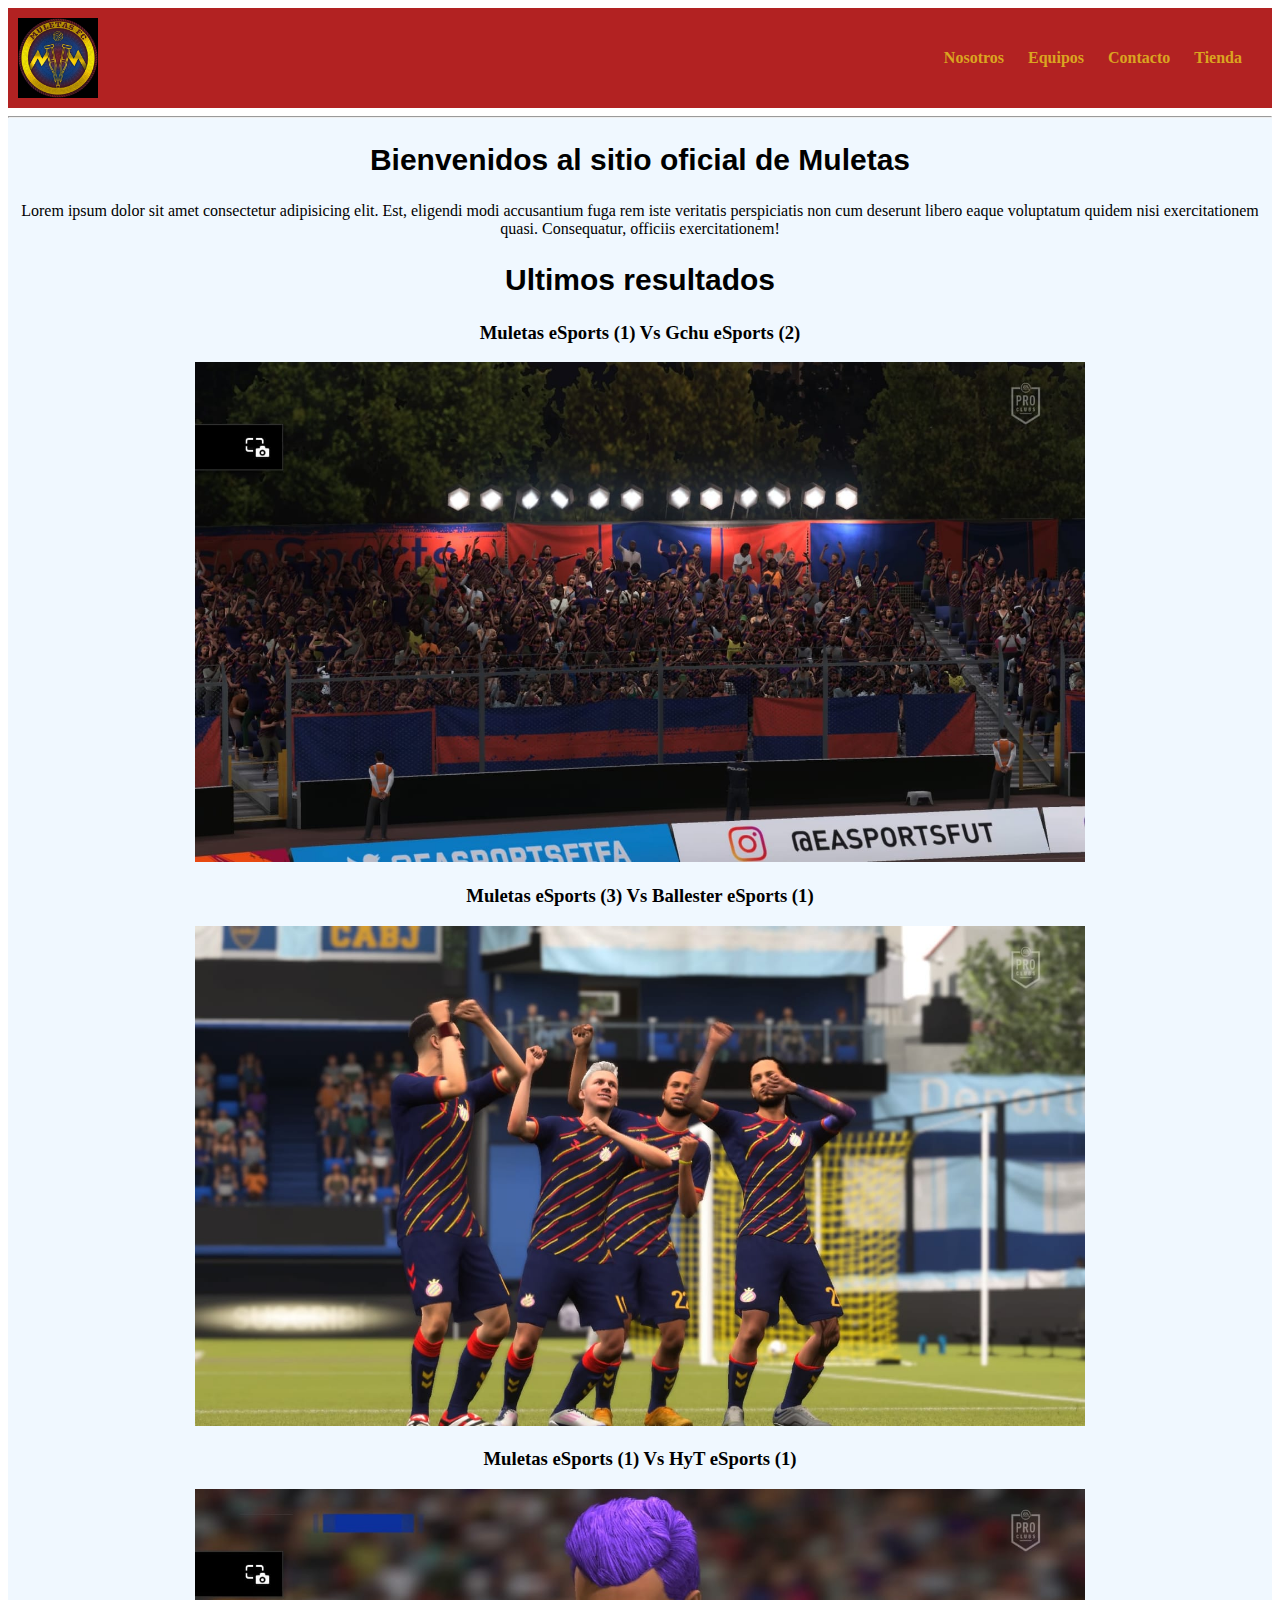
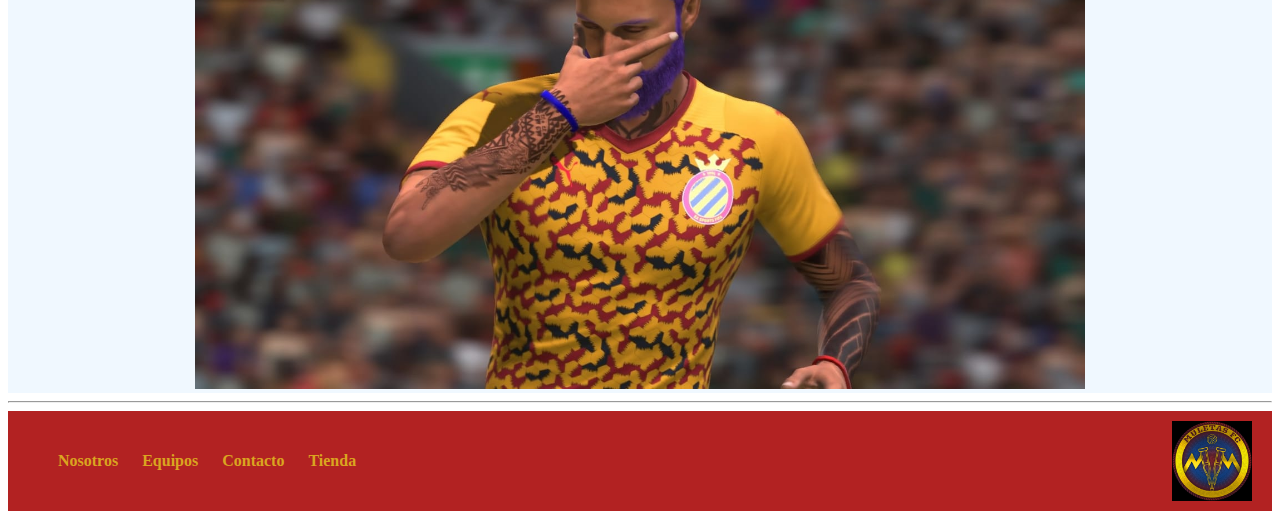
<file: index.html>
<!DOCTYPE html>
<html lang="es">
<head>
    <meta charset="UTF-8">
    <meta http-equiv="X-UA-Compatible" content="IE=edge">
    <meta name="viewport" content="width=device-width, initial-scale=1.0">
    <title> Muletas eSports </title>
    <link rel="stylesheet" href="./styles/styles.css">
</head>

<body>

    <header> 
<div>
    <img class="escudo" src="./img/escudo.jpeg" alt="escudo del equipo">
</div>
    

<div>
    <nav>
        <ul>
            <a href="./pages/nosotros.html">Nosotros</a></li>
            <a href="./pages/equipos.html">Equipos</a></li>
            <a href="./pages/contacto.html">Contacto</a></li>
            <a href="./pages/tienda.html">Tienda</a></li>
        </ul>
    </nav>
</div>


    </header>

    <main>

<hr>

<section class="Bienvenidos">
    <h2>Bienvenidos al sitio oficial de Muletas</h2>
    <p>Lorem ipsum dolor sit amet consectetur adipisicing elit. Est, eligendi modi accusantium fuga rem iste veritatis perspiciatis non cum deserunt libero eaque voluptatum quidem nisi exercitationem quasi. Consequatur, officiis exercitationem!</p>
</section>

<section class="resultados">

<h2>Ultimos resultados</h2>

<div>
    <h3>Muletas eSports (1) Vs Gchu eSports (2)</h3>
    <img class="hinchada" src="./img/hinchada.jpeg" alt="hinchada de Muletas">
</div>
<div>
    <h3>Muletas eSports (3) Vs Ballester eSports (1)</h3>
    <img class="festejo" src="./img/festejo.jpeg" alt="festejo todos juntos">
    
</div>
<div>
    <h3>Muletas eSports (1) Vs HyT eSports (1)</h3>
    <img class="stefano" src="./img/stefano.jpeg" alt="festejo de un jugador">
</div>


</section>

    </main>

<hr>

    <footer>

        <nav>
            <ul>
                <a href="/pages/nosotros.html">Nosotros</a>
                <a href="/pages/equipos.html">Equipos</a>
                <a href="/pages/contacto.html">Contacto</a>
                <a href="/pages/tienda.html">Tienda</a>
            </ul>
        </nav>

<div>
<img class="escudo" src="./img/escudo.jpeg" alt="escudo del equipo">
</div>

    </footer>
    
</body>
</html>
</file>
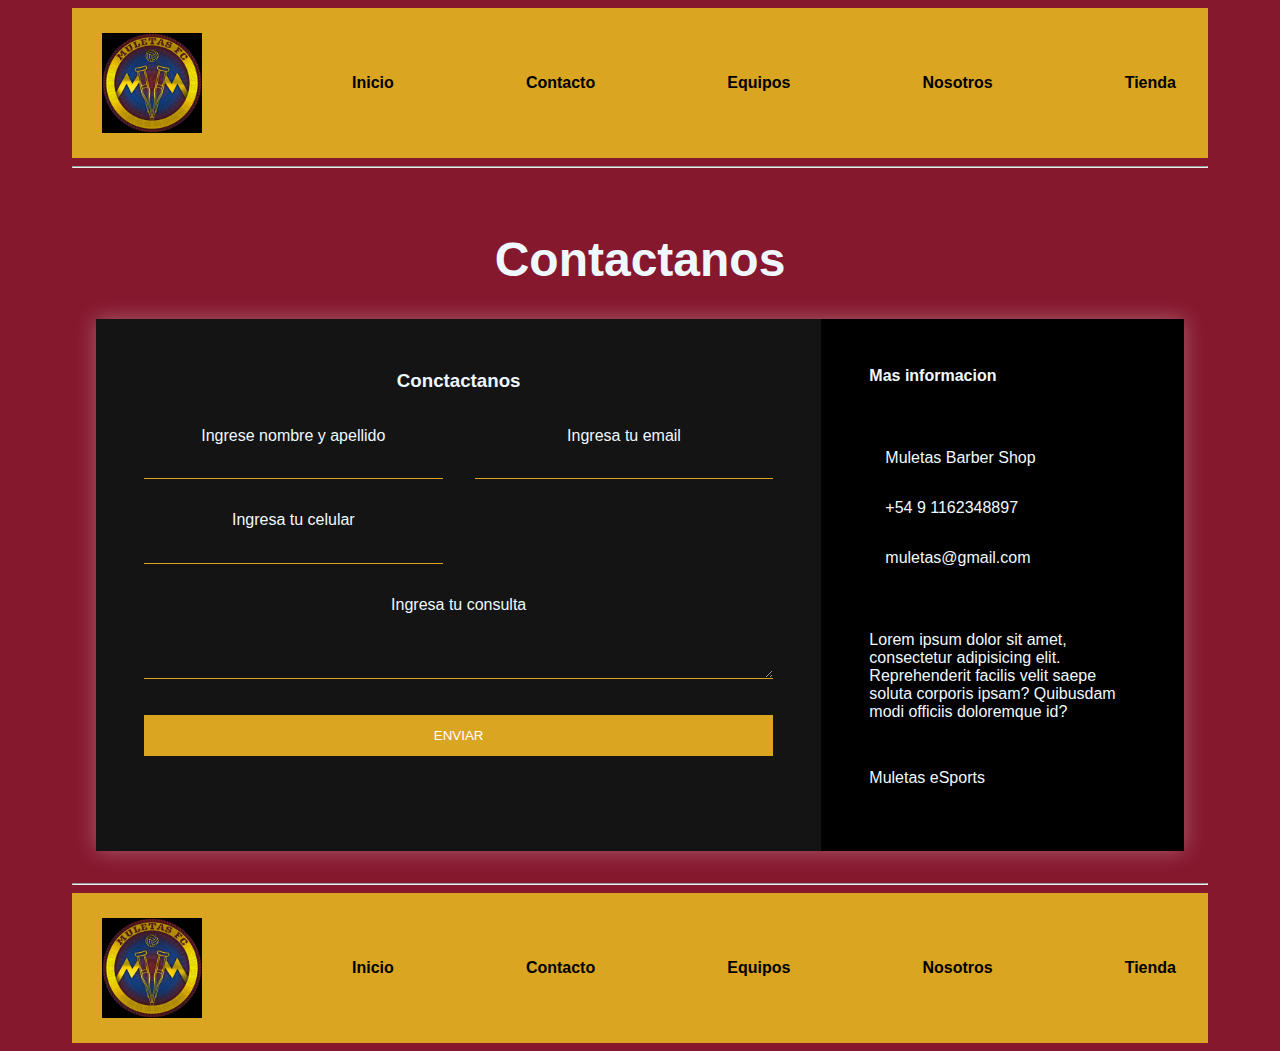
<file: pages/contacto.html>
<!DOCTYPE html>
    <html lang="en">
    <head>
        <meta charset="UTF-8">
        <meta http-equiv="X-UA-Compatible" content="IE=edge">
        <meta name="viewport" content="width=device-width, initial-scale=1.0">
        <title>Contacto</title>
        <link rel="stylesheet" href="../styles/contacto.css">
        <!--GOOGLE FONTS-->
<link href="https://fonts.googleapis.com/css2?family=Inter:wght@300&display=swap">
        <!--ANIMATE CSS-->
        <link href="https://cdnjs.cloudflare.com/ajax/libs/animate.css/4.1.1/animate.min.css">
    </head>
    <body>
        

<header>

<nav class="container">
    <img class="escudo" src="../img/escudo.jpeg" alt="escudo del equipo">
        <a href="../index.html">Inicio</a>
        <a href="contacto.html">Contacto</a>
        <a href="equipos.html">Equipos</a>
        <a href="nosotros.html">Nosotros</a>
        <a href="tienda.html">Tienda</a>
</nav>

</header>

<hr>

<main>

<section>

<div class="content">

<h1 class="titulo">Contactanos</h1>

<div class="contact-agrupado">
<div class="contact-form">
    <h3>Conctactanos</h3>
    <form action="">
        <p>
            <label>Ingrese nombre y apellido</label>
            <input class="caja" type="text" name="nombre">
        </p>
        <p>
            <label>Ingresa tu email</label>
            <input class="caja" type="email" name="email">
        </p>
        <p>
            <label>Ingresa tu celular</label>
            <input class="caja" type="tel" name="celular">
        </p>
        <p class="block">
            <label>Ingresa tu consulta</label>
            <textarea class="caja" name="consulta" rows="3"></textarea>
        </p>
        <p class="block">
            <button class="boton">
                Enviar
            </button>
        </p>
    </form>
</div>
<div class="contact-info">
<h4>Mas informacion</h4>
<ul>
<li>Muletas Barber Shop</li>
<li>+54 9 1162348897</li>
<li>muletas@gmail.com</li>
</ul>
<p>Lorem ipsum dolor sit amet, consectetur adipisicing elit. Reprehenderit facilis velit saepe soluta corporis ipsam? Quibusdam modi officiis doloremque id?</p>
<p>Muletas eSports</p>
</div>
</div>
</div>

</section>

<hr>

</main>

    <footer>

        <nav class="container">
            <img class="escudo" src="../img/escudo.jpeg" alt="escudo del equipo">
            <a href="../index.html">Inicio</a>
            <a href="contacto.html">Contacto</a>
            <a href="equipos.html">Equipos</a>
            <a href="nosotros.html">Nosotros</a>
            <a href="tienda.html">Tienda</a>
    </nav>


    </footer>
    
</body>
</html>
</file>
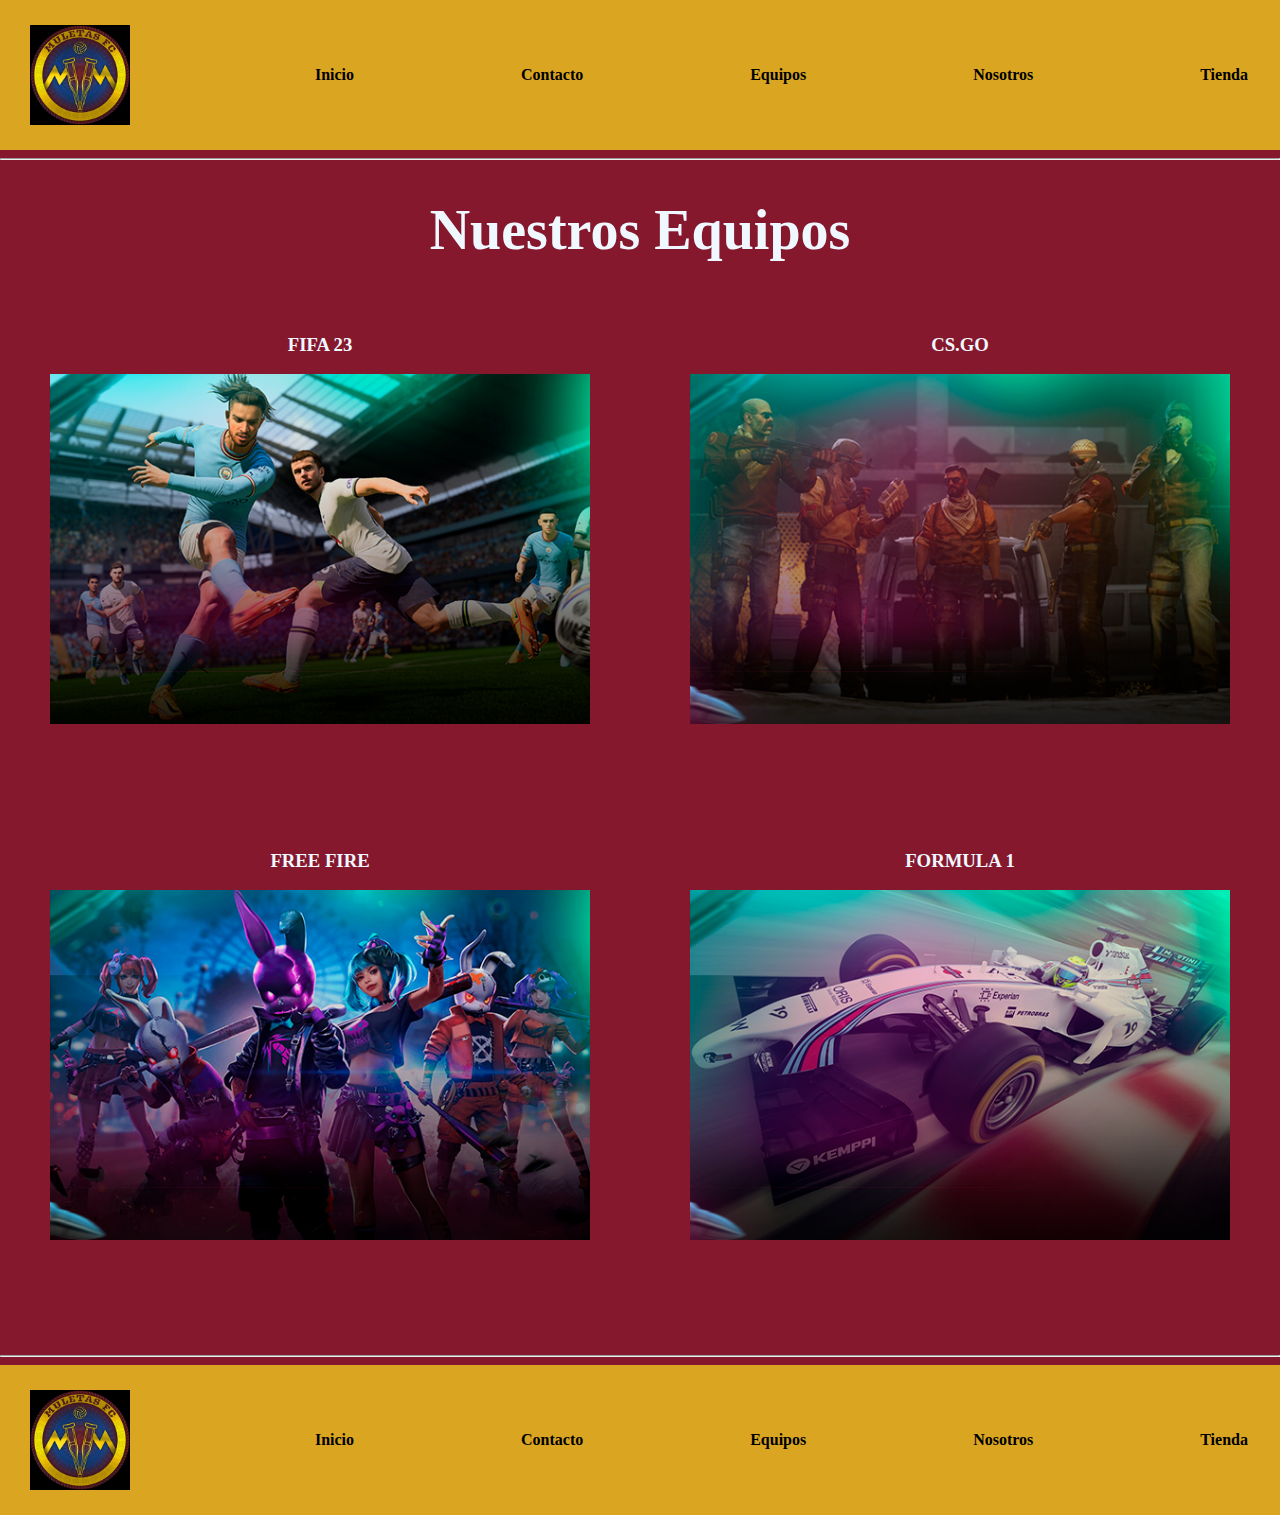
<file: pages/equipos.html>
<!DOCTYPE html>
<html lang="en">
<head>
    <meta charset="UTF-8">
    <meta http-equiv="X-UA-Compatible" content="IE=edge">
    <meta name="viewport" content="width=device-width, initial-scale=1.0">
    <title>Equipos</title>
    <link rel="stylesheet" href="../styles/equipos.css">
</head>
<body>

    <header>

        <nav class="container">
            <img class="escudo" src="../img/escudo.jpeg" alt="escudo del equipo">
            <a href="../index.html">Inicio</a>
            <a href="contacto.html">Contacto</a>
            <a href="equipos.html">Equipos</a>
            <a href="nosotros.html">Nosotros</a>
            <a href="tienda.html">Tienda</a>
    </nav>

    </header>

    <hr>

    <h1 class="titulo">Nuestros Equipos</h1>

    <div class="contenedor">
        <div class="card">
            <div class="textos">
                <h3>FIFA 23</h3>
                <img class="imagen" src="../img/fifa23.png" alt="">
            </div>
        </div>
    <div class="card">
        <div class="textos">
            <h3>CS.GO</h3>
            <img class="imagen" src="../img/csgo.png" alt="">
        </div>
    </div>
    <div class="card">
        <div class="textos">
            <h3>FREE FIRE</h3>
            <img class="imagen" src="../img/freefire.png" alt="">
        </div>
    </div>
    <div class="card">
        <div class="textos">
            <h3>FORMULA 1</h3>
            <img class="imagen" src="../img/formula1.png" alt="">
        </div>
    </div>
    </div>




<hr>
    

<Footer>

    <nav class="container">
        <img class="escudo" src="../img/escudo.jpeg" alt="escudo del equipo">
        <a href="../index.html">Inicio</a>
        <a href="contacto.html">Contacto</a>
        <a href="equipos.html">Equipos</a>
        <a href="nosotros.html">Nosotros</a>
        <a href="tienda.html">Tienda</a>
</nav>

</Footer>

</body>
</html>
</file>
<file: styles/styles.css>
header{
    display: flex;
    justify-content: space-between;
    background-color: firebrick;
    align-items: center;
padding: 10px;
min-height: 70px;
}

.escudo{
    display: flex;
    justify-content: space-between;
height: 80px;
margin-right: 10px;
}

a{
color: goldenrod    ;   
padding-right: 20px; 
text-decoration: none;
font-weight: 700;

}

footer{
    display: flex;
    background-color: firebrick;
    justify-content: space-between;
    align-items: center;
padding: 10px;
min-height: 70px;
}


a:hover{
    color: white;
}

.resultados {
    text-align: center;
} 

.festejo{
    height: 500px;
}
.hinchada{
    height: 500px;
}
.stefano{
    height: 500px;
}


.Bienvenidos {
    text-align: center;
}

header li{  
    text-align: center;
    margin-bottom: 0.5rem;
}

h1{
    color: goldenrod;
    font-family: Cambria, Cochin, Georgia, Times, 'Times New Roman', serif;
}

h2{
    font-size: 30px;
    font-family: 'Trebuchet MS', 'Lucida Sans Unicode', 'Lucida Grande', 'Lucida Sans', Arial, sans-serif;
}

main {
    background-color: aliceblue;
}

.titulonosotros{
    text-align: center;
}


@media (max-width: 858px) {
header{
    flex-direction: column;
}

nav {
    padding: 10px 0px   ;
}

footer {
    flex-direction: column;
}

}
</file>
<file: styles/contacto.css>
*{
    box-sizing: border-box;
}

body{
    background-color:rgb(134, 24, 46);
    color: aliceblue;
    font-family: 'Inter', sans-serif;
    padding: 0 1.5em;
}

header{
    background-color:goldenrod
    }

header .container{
    display: flex;
    flex-direction: column;
    align-items: center;
}

header nav{
    display: flex;
    flex-direction: column;
    text-align: center;
    padding-bottom: 25px;
}

header a{
padding: 5px 12px;
text-decoration: none;
font-weight: bold;
color:black
}

header .escudo {
    margin: 0;
    padding: 25px 30px;
    height: 150px;

}

header a:hover{
    color: firebrick;
}

main{
    text-align: center;

}

footer{
    background-color:#daa520
    }

    footer .container{
        display: flex;
        flex-direction: column;
        align-items: center;
    }

    footer nav{
        display: flex;
        flex-direction: column;
        text-align: center;
        padding-bottom: 25px;
    }
    
    footer a{
    padding: 5px 12px;
    text-decoration: none;
    font-weight: bold;
    color:black
    }

    footer .escudo {
        margin: 0;
        padding: 25px 30px;
        height: 150px;
    
    }
    
    footer a:hover{
        color: firebrick;
    }


    @media (min-width: 720px){
        header .container{
        flex-direction: row;
        justify-content: space-between;
    }
    
    header nav{
        flex-direction: row;
        padding-bottom: 0;
        padding-right: 20px;
    }
    
    footer .container{
    flex-direction: row;
    justify-content: space-between;
    }
    
    footer nav{
        flex-direction: row;
        padding-bottom: 0;
        padding-right: 20px;
    }
    
    }



.content{
    max-width: 1400px;
    margin-left: auto;
    margin-right: auto;
    padding: 1.5em;
}

.titulo{
    text-align: center;
    font-size: 3em;
}

.contact-agrupado {
    box-shadow: 0 0 20px 0 rgba(255, 255, 255, .3);
}

.contact-agrupado > * {
    padding: 0.5em;
}

.contact-form{
    background-color: rgb(20, 20, 20)
}

.contact-form form{
    display: grid;
    grid-template-columns: 1fr 1fr;
}

.contact-form form .block{
    grid-column: 1 / 3;
}

.contact-form form p {
    margin: 0;
    padding: 1em;
}

.caja{
    width: 100%;
    padding: .7em;
    border: none;
    background: none;
    outline: none;
    color: white;
    border-bottom: 1px solid #daa520;
}

.boton{
    width: 100%;
    padding: 1em;
    color: white;
    background: #daa520;
    border: 0;
    text-transform: uppercase;
}

.contact-form form button:hover{
    background: #daa520;
    color: black;
    outline: 0;
    transition: 1s ease-in-out    
}
.contact-form form button:focus{
    background: #daa520;
    color: black;
    transition: 1s ease-in-out
}

.contact-info{
    background-color: rgb(0, 0, 0);
}

.contact-info h4,
.contact-info ul,
.contact-info p{
    text-align: center;
    margin: 0 0 1rem 0;
}

.contact-info ul{
    list-style: none;
    padding: 0;
}

.contact-info ul li{
padding: 1em;    
}


/* TAMAÑO ESCRITORIO */
@media (min-width: 700px) {
body{
    padding: 0 4rem;
}

.contact-agrupado{
    display: grid;
    grid-template-columns: 2fr 1fr;
}

.contact-agrupado > * {
padding: 2em;
}

.contact-info h4,
.contact-info ul,
.contact-info p{
    padding: 1em;
    text-align: left;
}

}
</file>
<file: styles/equipos.css>
*{
    box-sizing: border-box;
}

body{
    margin: auto;
    font-family: Cambria, Cochin, Georgia, Times, 'Times New Roman', serif;
    background-color: rgb(134, 24, 46);
}

header{
    background-color: goldenrod;
}

header .container{
    display: flex;
    flex-direction: column;
    align-items: center;
}

header nav{
    display: flex;
    flex-direction: column;
    text-align: center;
    padding-bottom: 25px;
}

header a{
padding: 5px 12px;
text-decoration: none;
font-weight: bold;
color:black
}

header .escudo {
    margin: 0;
    padding: 25px 30px;
    height: 150px;

}

header a:hover{
    color: firebrick;
}

.titulo{
    text-align: center;
    font-size: 3.5em;
    color: aliceblue;
    font-family: Cambria, Cochin, Georgia, Times, 'Times New Roman', serif;
}

.contenedor{
    display: grid;
    grid-template-columns: 50% 50%;
    grid-template-rows: 500px 500px;
    gap: 1em;
    padding: 1em;
    justify-content: center;
}

.card{
    align-items: center;
    background-position: center center;
    justify-items: center;


}

.imagen{
    height: 350px;
    background-position: center center;
    align-items: center;
}

.textos{
    text-align: center;
    color: aliceblue;
    font-family: Cambria, Cochin, Georgia, Times, 'Times New Roman', serif;
}

main{
    text-align: center;

}

footer{
    background-color:goldenrod
    }

    footer .container{
        display: flex;
        flex-direction: column;
        align-items: center;
    }

    footer nav{
        display: flex;
        flex-direction: column;
        text-align: center;
        padding-bottom: 25px;
    }
    
    footer a{
    padding: 5px 12px;
    text-decoration: none;
    font-weight: bold;
    color:black
    }

    footer .escudo {
        margin: 0;
        padding: 25px 30px;
        height: 150px;
    
    }
    
    footer a:hover{
        color: firebrick;
    }


    @media (min-width: 720px){
        header .container{
        flex-direction: row;
        justify-content: space-between;
    }
    
    header nav{
        flex-direction: row;
        padding-bottom: 0;
        padding-right: 20px;
    }
    
    footer .container{
    flex-direction: row;
    justify-content: space-between;
    }
    
    footer nav{
        flex-direction: row;
        padding-bottom: 0;
        padding-right: 20px;
    }
    
    }
</file>
